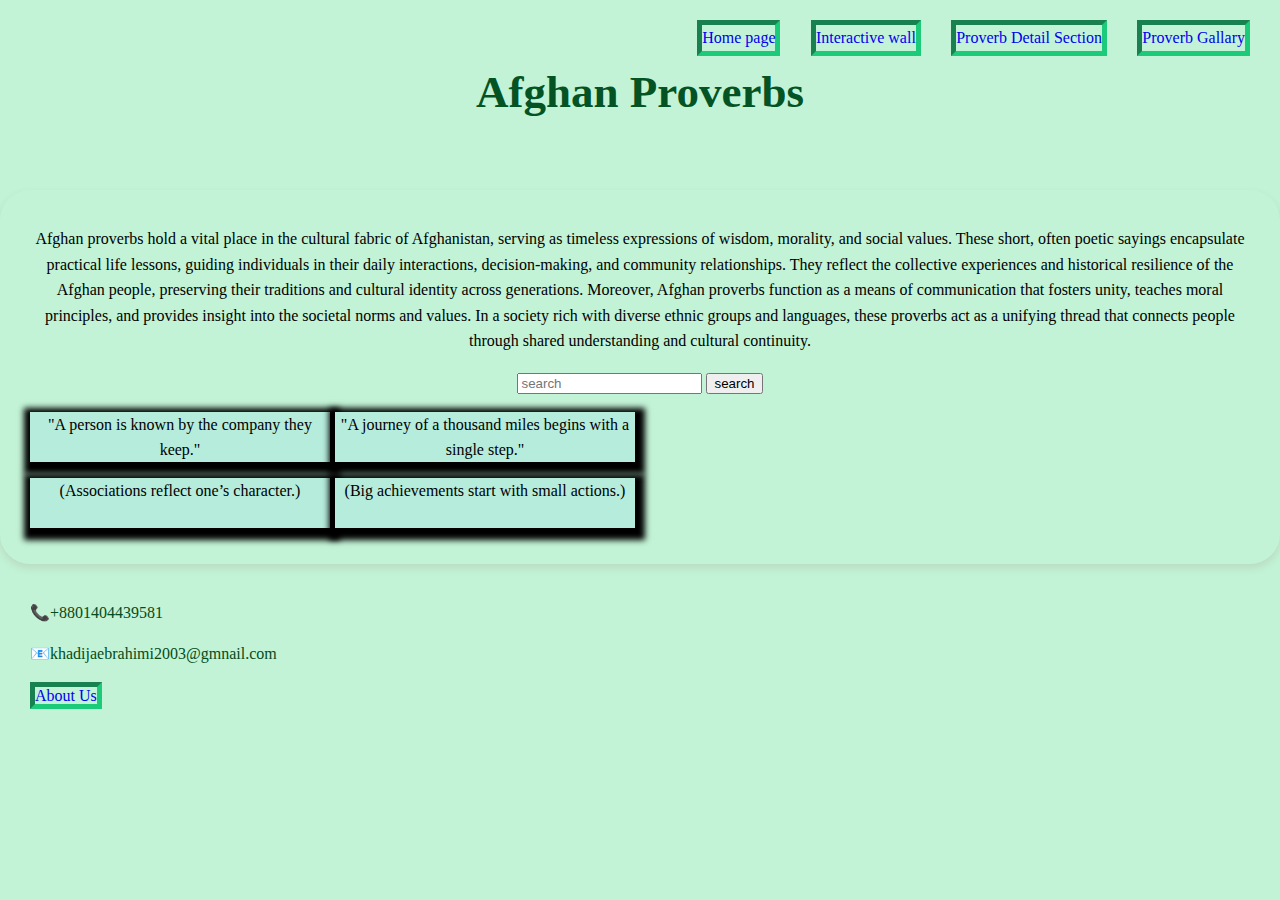
<file: index.html>
<!DOCTYPE html>
<html lang="en">
  <head>
    <meta charset="UTF-8" />
    <meta name="viewport" content="width=device-width, initial-scale=1.0" />
    <title>Home page</title>
    <link rel="stylesheet" href="style.css" />
    <style>
      footer p:hover {
        font-size: 20px;
      }
      h1 {
        font-size: 45px;
        padding: 20px 30ps;
        margin: 0% auto;
      }
      form {
        box-sizing: border-box;
      }
      .A p {
        background-color: rgb(181, 236, 220);
        height: 50px;
        width: 300px;
        box-shadow: 2px 4px 6px 8px;
      }
      .B p {
        background-color: rgb(181, 236, 220);
        height: 50px;
        width: 300px;
        box-shadow: 2px 4px 6px 8px;
      }
      .container {
        display: grid;
        grid-template-columns: 1fr 1fr 1fr 1fr;
        width: 300px;
        gap: 5px;
      }
      .container:hover {
        background-color: rgb(136, 241, 136);
        color: green;
      }
    </style>
  </head>
  <body>
    <header>
      <nav>
        <a href="index.html">Home page</a>
        <a href="interactive wall.html">Interactive wall</a>
        <a href="proverb detail section.html">Proverb Detail Section</a>
        <a href="proverb gallary.html">Proverb Gallary</a>
      </nav>
      <h1>Afghan Proverbs</h1>
    </header>
    <section>
      <p>
        Afghan proverbs hold a vital place in the cultural fabric of
        Afghanistan, serving as timeless expressions of wisdom, morality, and
        social values. These short, often poetic sayings encapsulate practical
        life lessons, guiding individuals in their daily interactions,
        decision-making, and community relationships. They reflect the
        collective experiences and historical resilience of the Afghan people,
        preserving their traditions and cultural identity across generations.
        Moreover, Afghan proverbs function as a means of communication that
        fosters unity, teaches moral principles, and provides insight into the
        societal norms and values. In a society rich with diverse ethnic groups
        and languages, these proverbs act as a unifying thread that connects
        people through shared understanding and cultural continuity.
      </p>
      <form action="form">
        <input type="search" id="query" name="q" placeholder="search" />
        <button>search</button>
      </form>
      <div class="container">
        <div class="A">
          <p>"A person is known by the company they keep."</p>
          <p>(Associations reflect one’s character.)</p>
        </div>
        <div class="B">
          <p>"A journey of a thousand miles begins with a single step."</p>
          <p>(Big achievements start with small actions.)</p>
        </div>
      </div>
    </section>

    <footer>
      <p>📞+8801404439581</p>
      <p>📧khadijaebrahimi2003@gmnail.com</p>
      <a href="#">About Us</a>
    </footer>
  </body>
</html>
</file>
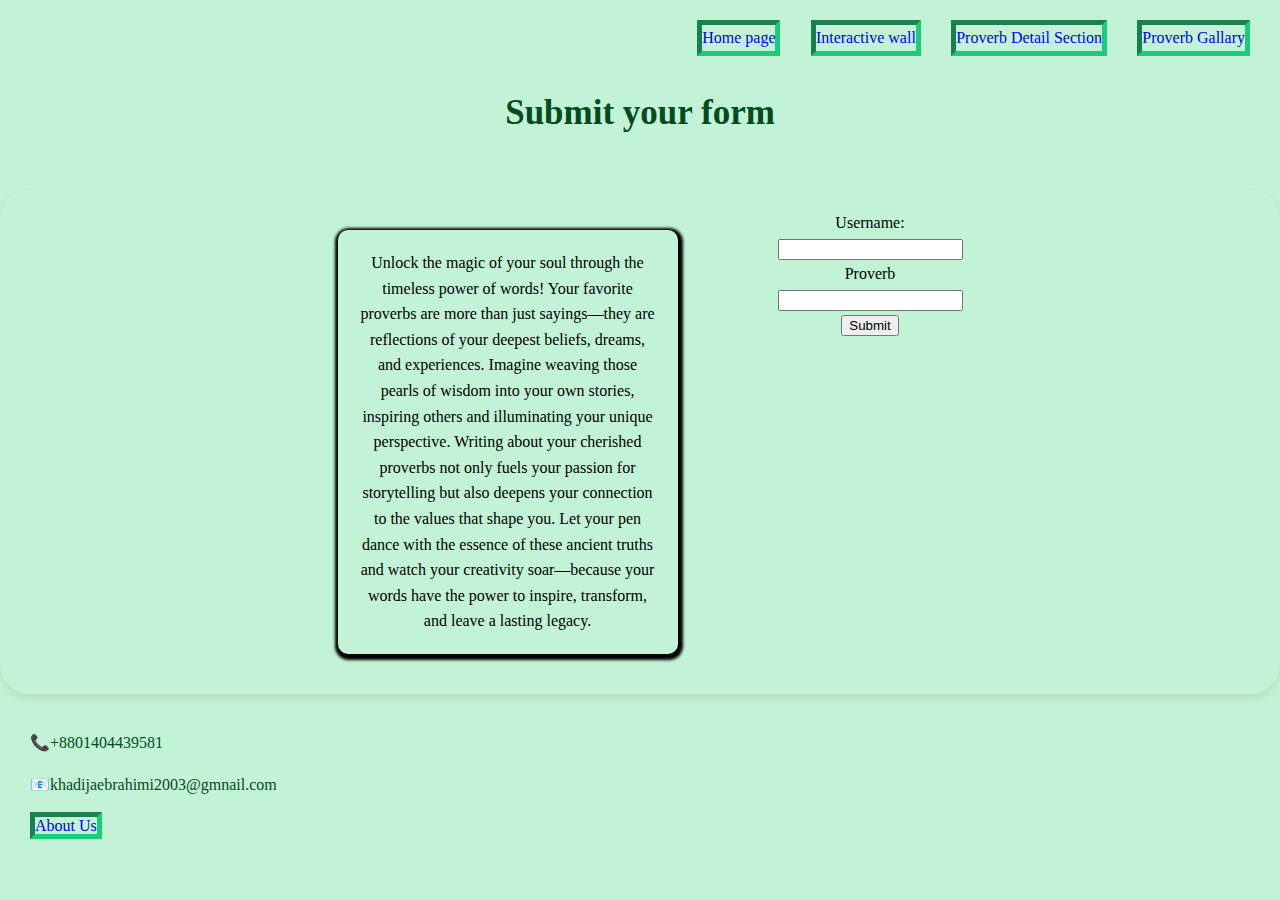
<file: interactive wall.html>
<!DOCTYPE html>
<html lang="en">
<head>
    <meta charset="UTF-8">
    <meta name="viewport" content="width=device-width, initial-scale=1.0">
    <title>Interactive wall</title>
    <link rel="stylesheet" href="style.css">
    <style>
        header h2{
            text-align: center;
            font-size: 35px;
        }
        h2:hover {
             font-size: 40px;
        color: rgb(10, 231, 21);
      }
      section{
        display: flex;
        justify-content: center;
        gap: 80px;
      }
       section p{
        border: 2px;
        border-radius: 10px;
        padding: 20px;
        margin: 20px;
        width: 300px;
        box-shadow: 1px 2px 3px 4px;
       } 
      
    </style>
</head>
<body>
    <header>
        <nav>
            <a href="index.html">Home page</a>
            <a href="interactive wall.html">Interactive wall</a>
            <a href="proverb detail section.html">Proverb Detail Section</a>
            <a href="proverb gallary.html">Proverb Gallary</a>
        </nav>
        <h2>Submit your form</h1>
    </header>
    <section>
        <p>Unlock the magic of your soul through the timeless power of words! Your favorite proverbs are more than just sayings—they are reflections of your deepest beliefs, dreams, and experiences. Imagine weaving those pearls of wisdom into your own stories, inspiring others and illuminating your unique perspective. Writing about your cherished proverbs not only fuels your passion for storytelling but also deepens your connection to the values that shape you. Let your pen dance with the essence of these ancient truths and watch your creativity soar—because your words have the power to inspire, transform, and leave a lasting legacy.</p>
        <form>
            <label for="username">Username:</label><br>
            <input type="text" id="username" name="username"><br>
            <label for="proverb">Proverb</label><br>
            <input type="text" id="prover" name="prover"><br>
            <input type="submit" value="Submit">
        </form>
    </section>
     <footer>
      <p>📞+8801404439581</p>
      <p>📧khadijaebrahimi2003@gmnail.com</p>
      <a href="#">About Us</a>
    </footer>
</body>
</html>
</file>
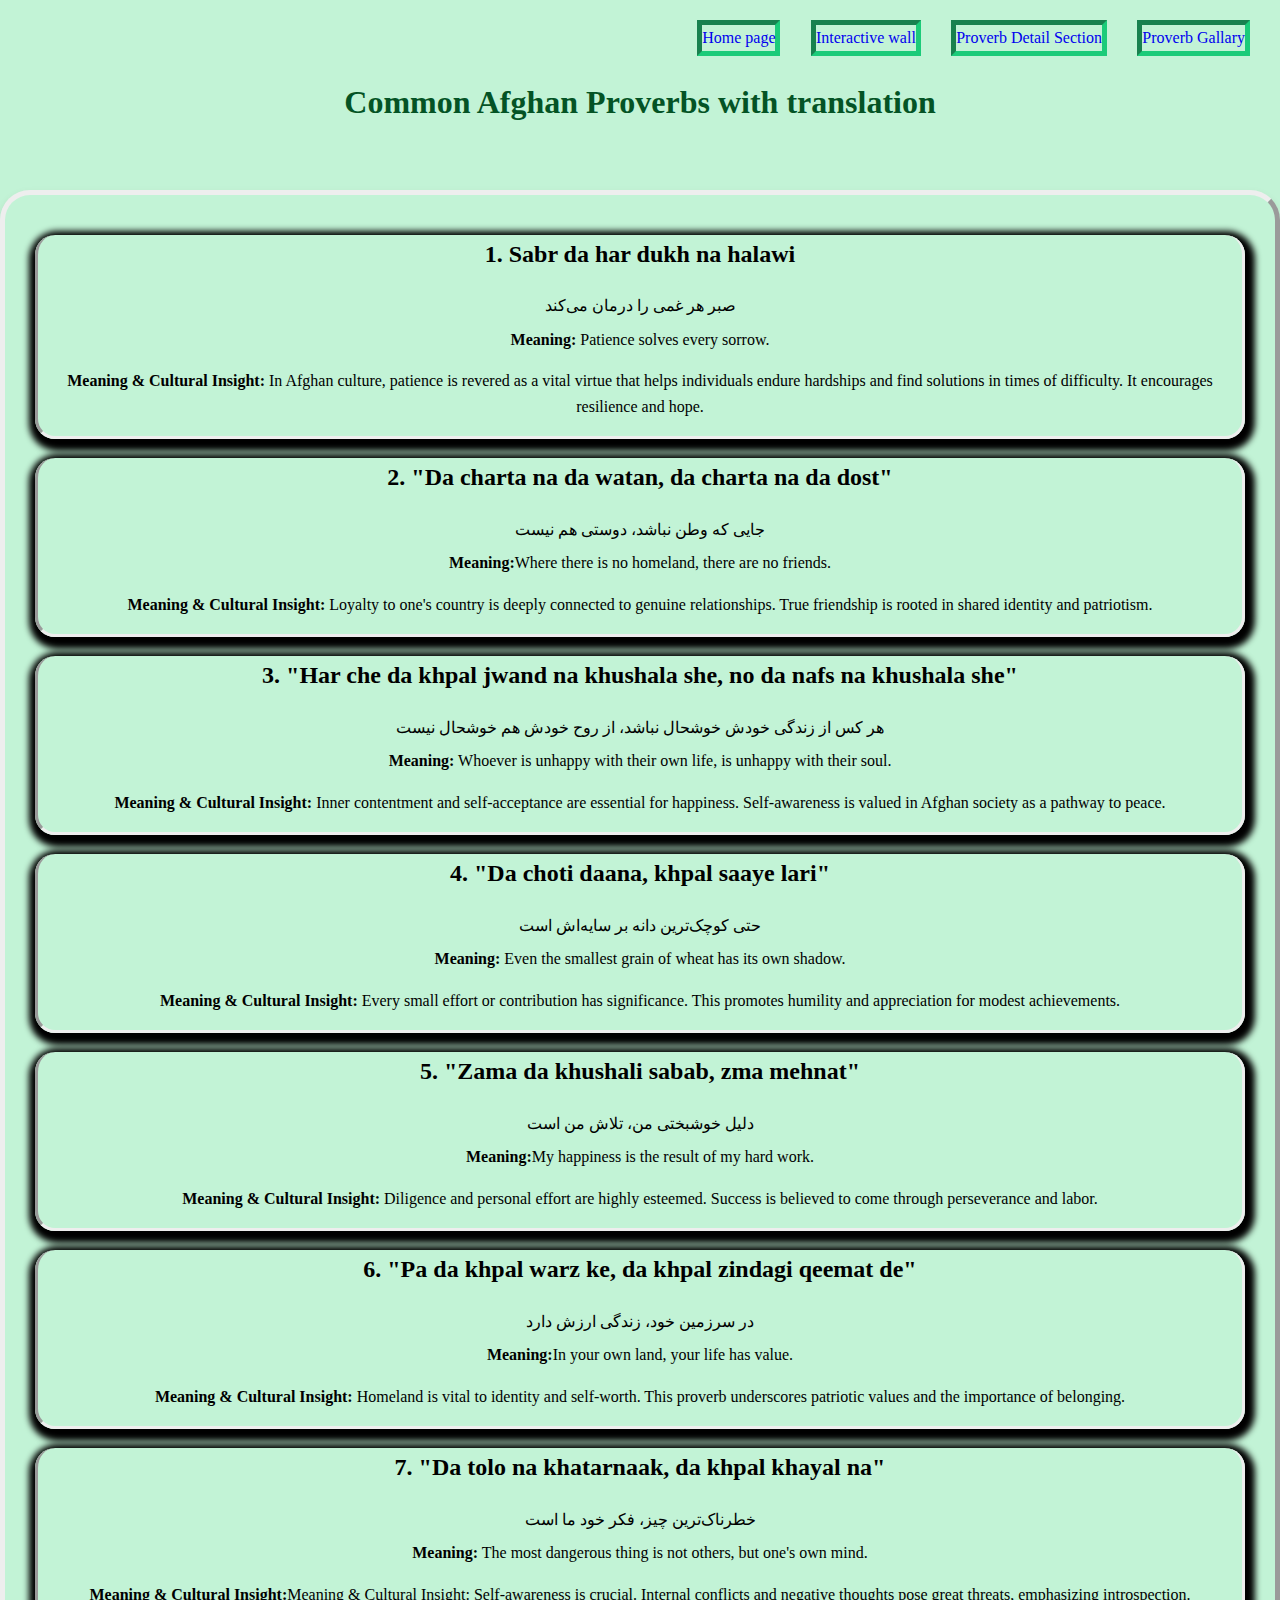
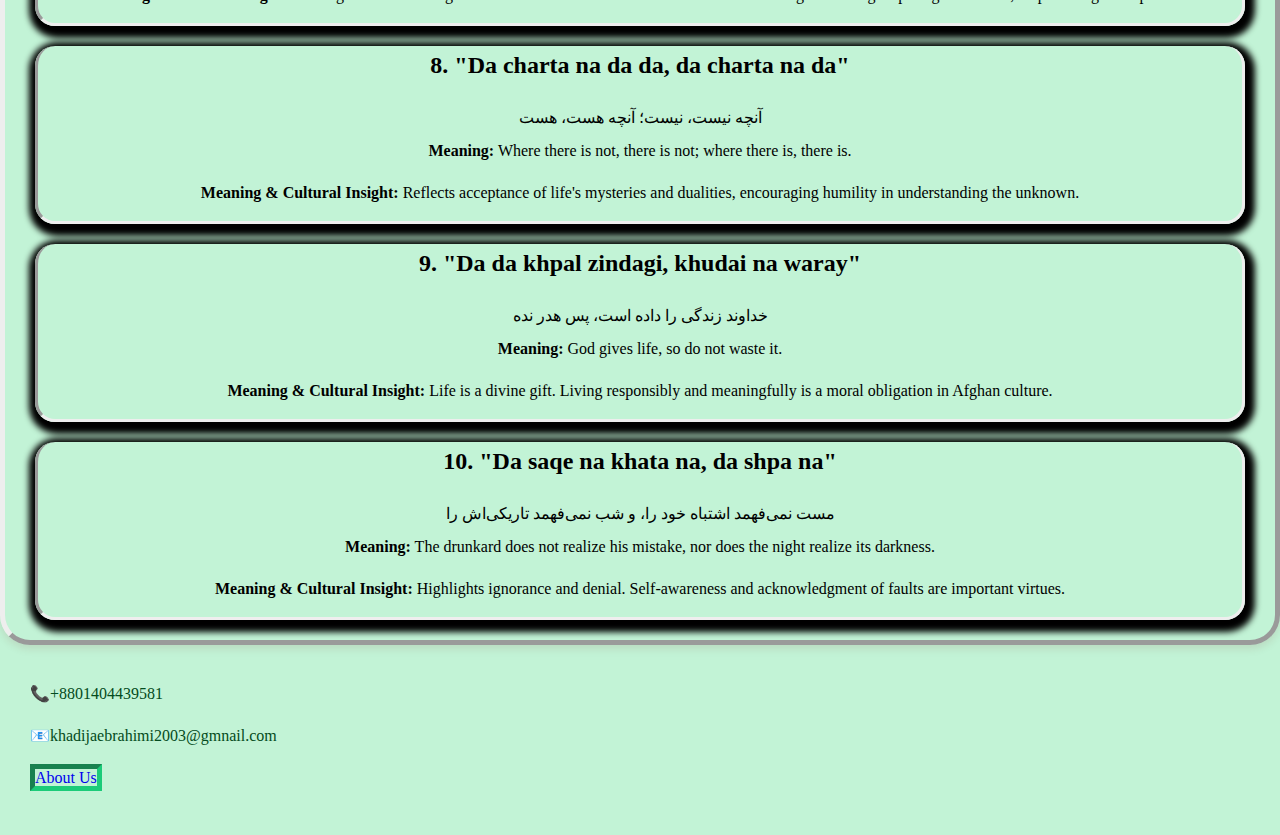
<file: proverb detail section.html>
<!DOCTYPE html>
<html lang="en">
  <head>
    <meta charset="UTF-8" />
    <meta name="viewport" content="width=device-width, initial-scale=1.0" />
    <title>Proverb Detail Section</title>
    <link rel="stylesheet" href="style.css" />
    <style>
      section {
        border: 5px outset;
      }
      .proverb {
        border: 3px inset;
        border-radius: 20px;
        border-top: 10px;
        box-shadow: 2px 4px 6px 8px;
        margin-left: auto;
        margin-right: auto;
      }
      .translation:hover {
        font-size: 20px;
      }
      .meaning {
        margin-top: 8px;
      }
    </style>
  </head>
  <body>
    <header>
      <nav>
        <a href="index.html">Home page</a>
        <a href="interactive wall.html">Interactive wall</a>
        <a href="proverb detail section.html">Proverb Detail Section</a>
        <a href="proverb gallary.html">Proverb Gallary</a>
      </nav>
      <h1>Common Afghan Proverbs with translation</h1>
    </header>
    <section>
      <div class="proverb">
        <h2>1. Sabr da har dukh na halawi</h2>
        <div class="translation">صبر هر غمی را درمان می‌کند</div>
        <div class="meaning">
          <strong>Meaning:</strong> Patience solves every sorrow.
        </div>
        <p>
          <strong>Meaning & Cultural Insight:</strong> In Afghan culture,
          patience is revered as a vital virtue that helps individuals endure
          hardships and find solutions in times of difficulty. It encourages
          resilience and hope.
        </p>
      </div>
      <div class="proverb">
        <h2>2. "Da charta na da watan, da charta na da dost"</h2>
        <div class="translation">جایی که وطن نباشد، دوستی هم نیست</div>
        <div class="meaning">
          <strong>Meaning:</strong>Where there is no homeland, there are no
          friends.
        </div>
        <p>
          <strong>Meaning & Cultural Insight:</strong> Loyalty to one's country
          is deeply connected to genuine relationships. True friendship is
          rooted in shared identity and patriotism.
        </p>
      </div>

      <div class="proverb">
        <h2>
          3. "Har che da khpal jwand na khushala she, no da nafs na khushala
          she"
        </h2>
        <div class="translation">
          هر کس از زندگی خودش خوشحال نباشد، از روح خودش هم خوشحال نیست
        </div>
        <div class="meaning">
          <strong>Meaning:</strong> Whoever is unhappy with their own life, is
          unhappy with their soul.
        </div>
        <p>
          <strong>Meaning & Cultural Insight:</strong> Inner contentment and
          self-acceptance are essential for happiness. Self-awareness is valued
          in Afghan society as a pathway to peace.
        </p>
      </div>

      <div class="proverb">
        <h2>4. "Da choti daana, khpal saaye lari"</h2>
        <div class="translation">حتی کوچک‌ترین دانه بر سایه‌اش است</div>
        <div class="meaning">
          <strong>Meaning:</strong> Even the smallest grain of wheat has its own
          shadow.
        </div>
        <p>
          <strong>Meaning & Cultural Insight:</strong> Every small effort or
          contribution has significance. This promotes humility and appreciation
          for modest achievements.
        </p>
      </div>

      <div class="proverb">
        <h2>5. "Zama da khushali sabab, zma mehnat"</h2>
        <div class="translation">دلیل خوشبختی من، تلاش من است</div>
        <div class="meaning">
          <strong>Meaning:</strong>My happiness is the result of my hard work.
        </div>
        <p>
          <strong>Meaning & Cultural Insight:</strong> Diligence and personal
          effort are highly esteemed. Success is believed to come through
          perseverance and labor.
        </p>
      </div>

      <div class="proverb">
        <h2>6. "Pa da khpal warz ke, da khpal zindagi qeemat de"</h2>
        <div class="translation">در سرزمین خود، زندگی ارزش دارد</div>
        <div class="meaning">
          <strong>Meaning:</strong>In your own land, your life has value.
        </div>
        <p>
          <strong>Meaning & Cultural Insight:</strong> Homeland is vital to
          identity and self-worth. This proverb underscores patriotic values and
          the importance of belonging.
        </p>
      </div>

      <div class="proverb">
        <h2>7. "Da tolo na khatarnaak, da khpal khayal na"</h2>
        <div class="translation">خطرناک‌ترین چیز، فکر خود ما است</div>
        <div class="meaning">
          <strong>Meaning:</strong> The most dangerous thing is not others, but
          one's own mind.
        </div>
        <p>
          <strong>Meaning & Cultural Insight:</strong>Meaning & Cultural
          Insight: Self-awareness is crucial. Internal conflicts and negative
          thoughts pose great threats, emphasizing introspection.
        </p>
      </div>

      <div class="proverb">
        <h2>8. "Da charta na da da, da charta na da"</h2>
        <div class="translation">آنچه نیست، نیست؛ آنچه هست، هست</div>
        <div class="meaning">
          <strong>Meaning:</strong> Where there is not, there is not; where
          there is, there is.
        </div>
        <p>
          <strong>Meaning & Cultural Insight:</strong> Reflects acceptance of
          life's mysteries and dualities, encouraging humility in understanding
          the unknown.
        </p>
      </div>

      <div class="proverb">
        <h2>9. "Da da khpal zindagi, khudai na waray"</h2>
        <div class="translation">خداوند زندگی را داده است، پس هدر نده</div>
        <div class="meaning">
          <strong>Meaning:</strong> God gives life, so do not waste it.
        </div>
        <p>
          <strong>Meaning & Cultural Insight:</strong> Life is a divine gift.
          Living responsibly and meaningfully is a moral obligation in Afghan
          culture.
        </p>
      </div>

      <div class="proverb">
        <h2>10. "Da saqe na khata na, da shpa na"</h2>
        <div class="translation">
          مست نمی‌فهمد اشتباه خود را، و شب نمی‌فهمد تاریکی‌اش را
        </div>
        <div class="meaning">
          <strong>Meaning:</strong> The drunkard does not realize his mistake,
          nor does the night realize its darkness.
        </div>
        <p>
          <strong>Meaning & Cultural Insight:</strong> Highlights ignorance and
          denial. Self-awareness and acknowledgment of faults are important
          virtues.
        </p>
      </div>
    </section>
     <footer>
      <p>📞+8801404439581</p>
      <p>📧khadijaebrahimi2003@gmnail.com</p>
      <a href="#">About Us</a>
    </footer>
  </body>
</html>
</file>
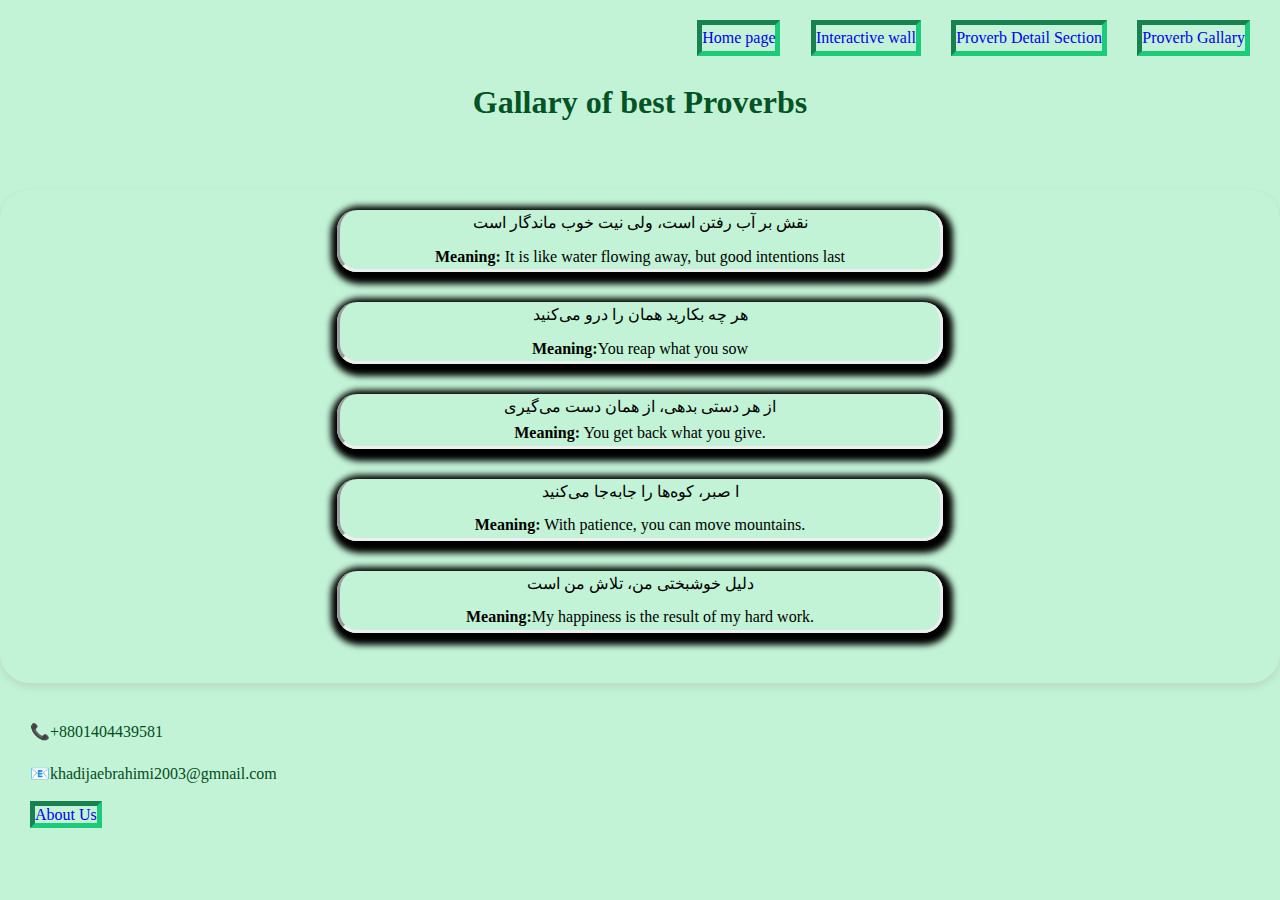
<file: proverb gallary.html>
<!DOCTYPE html>
<html lang="en">
  <head>
    <meta charset="UTF-8" />
    <meta name="viewport" content="width=device-width, initial-scale=1.0" />
    <title>Proverb Gallary</title>
    <link rel="stylesheet" href="style.css"/>
    <style>
         .proverb {
        border: 3px inset;
        border-radius: 20px;
        border-top: 10px;
        box-shadow: 2px 4px 6px 8px;
        margin-left: auto;
        margin-right: auto;
        margin-bottom: 30px;
        background-image: url(https://media.istockphoto.com/id/1440503559/photo/forest-sunlight.jpg?s=612x612&w=0&k=20&c=pZNoNH_Dto-e9igcEPf3mcYeAauCfp3S7kyGnBQdsUw=);
        width: 600px;
      }
      .translation:hover {
        font-size: 20px;
      }
      .meaning {
        margin-top: 8px;
      }
    </style>
  </head>
  <body>
    <header>
      <nav>
        <a href="index.html">Home page</a>
        <a href="interactive wall.html">Interactive wall</a>
        <a href="proverb detail section.html">Proverb Detail Section</a>
        <a href="proverb gallary.html">Proverb Gallary</a>
      </nav>
      <h1>Gallary of best Proverbs</h1>
    </header>
    <section>
      <div class="proverb">
        <div class="translation">نقش بر آب رفتن است، ولی نیت خوب ماندگار است</div>
        <div class="meaning">
          <strong>Meaning:</strong> It is like water flowing away, but good intentions last 
        </div>
      </div>

      <div class="proverb">
        <div class="translation">هر چه بکارید همان را درو می‌کنید</div>
        <div class="meaning">
          <strong>Meaning:</strong>You reap what you sow
        </div>
      </div>

      <div class="proverb">
        <div class="translation">
          از هر دستی بدهی، از همان دست می‌گیری
        </div>
        <div>
          <strong>Meaning:</strong> You get back what you give.
      </div>
       </div>
      <div class="proverb">
        <div class="translation">ا صبر، کوه‌ها را جابه‌جا می‌کنید</div>
        <div class="meaning">
          <strong>Meaning:</strong> With patience, you can move mountains.
        </div>
      </div>
      <div class="proverb">
        <div class="translation">دلیل خوشبختی من، تلاش من است</div>
        <div class="meaning">
          <strong>Meaning:</strong>My happiness is the result of my hard work.
        </div>
      </div>
    </section>
     <footer>
      <p>📞+8801404439581</p>
      <p>📧khadijaebrahimi2003@gmnail.com</p>
      <a href="#">About Us</a>
    </footer>
  </body>
</html>
</file>
<file: style.css>
body {
  margin: 0%;
  padding: 0%;
  background-color: #c2f3d6;
  height: 100vh;
  font-family: "Times New Roman", Times, serif;
  line-height: 1.6;
}
header,
footer {
  background-image: url(https://images.pexels.com/photos/4870732/pexels-photo-4870732.jpeg?auto=compress&cs=tinysrgb&w=1260&h=750&dpr=1);
   background-size: cover; 
    background-position: center; 
    background-repeat: no-repeat; 
  height: 150px;
  width: 600 px;
  color: #044b20;
  padding: 20px 30px;
  border-radius: 50px;
}
header nav {
  display: flex;
  justify-content: right;
  flex-direction: wrap;
  gap: 1.9rem;
}
footer nav {
  display: flex;
  justify-content: right;
  flex-direction: wrap;
  gap: 1.9rem;
}
a {
  text-decoration: none;
  size: bold;
  border: 5px inset rgba(7, 199, 110, 0.89);
}
a:hover {
  background-color: rgb(109, 248, 139);
  color: rgb(4, 14, 7);
}
header h1 {
  text-align: center;
  color: rgb(4, 83, 37);
}
h1:hover {
  font-size: 40px;
  color: rgb(10, 231, 21);
}
section {
  padding: 20px 30px;
  text-align: center;
  background-image: url(https://images.pexels.com/photos/29203820/pexels-photo-29203820/free-photo-of-vibrant-green-leaf-close-up-nature-photography.jpeg?auto=compress&cs=tinysrgb&w=600&lazy=load);
   background-size: cover; 
    background-position: center; 
    background-repeat: no-repeat; 
  background-position: cover;
  width: auto;
  border-radius: 30px;
  box-shadow: 0 4px 8px rgba(122, 8, 8, 0.1);
}
</file>
